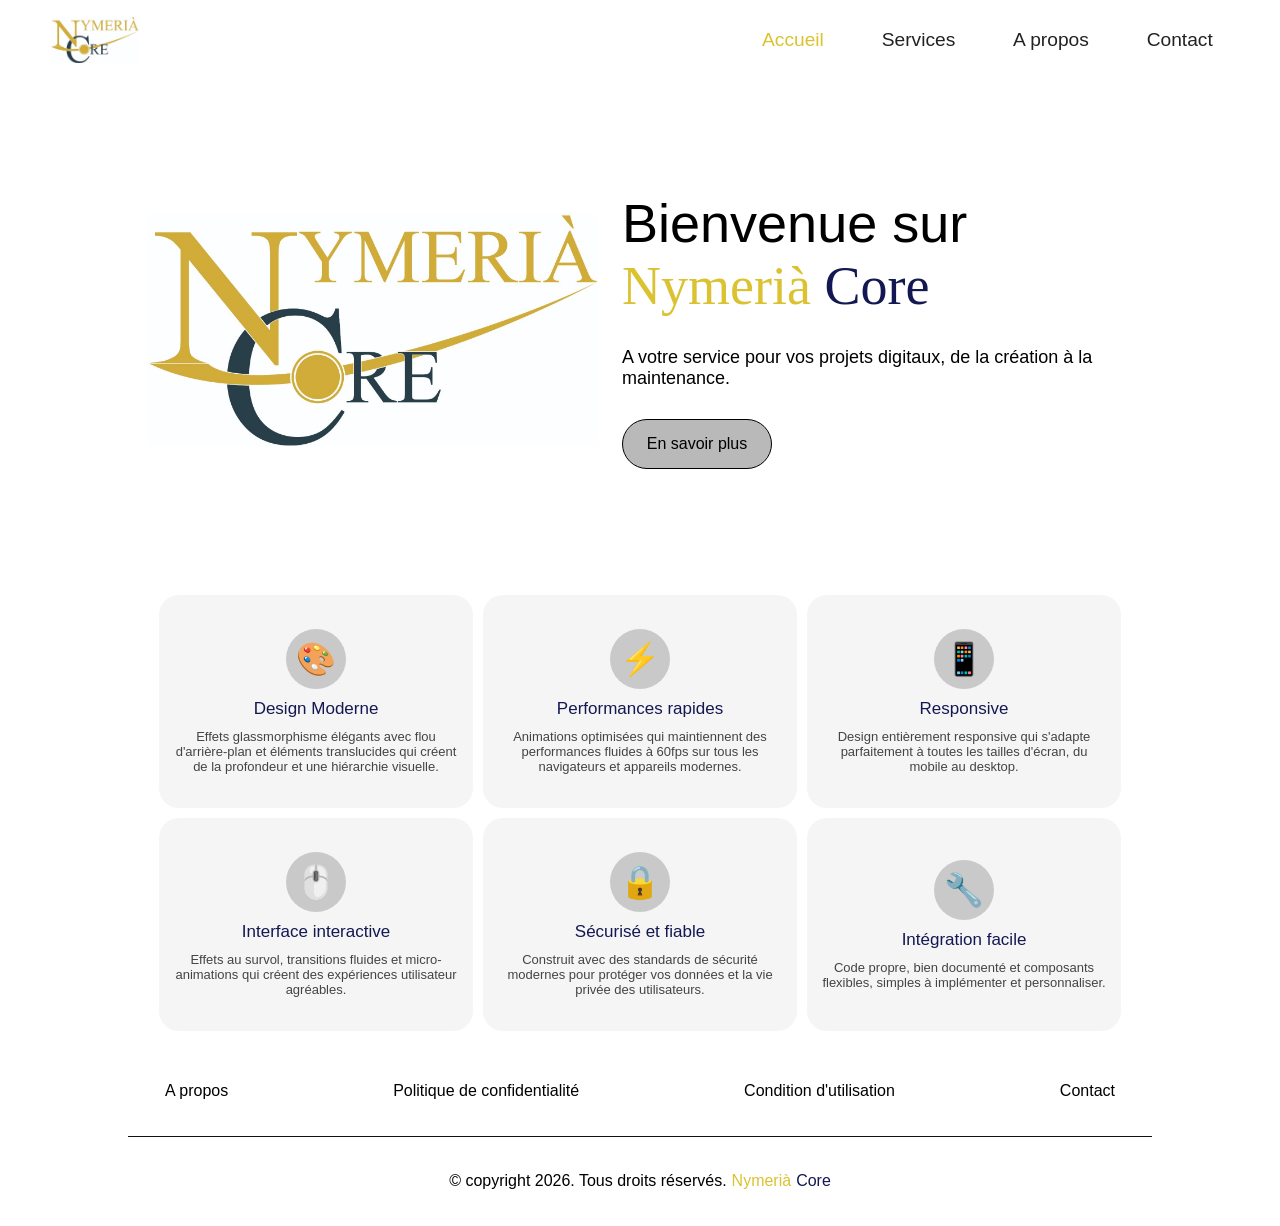
<file: index.html>
<!DOCTYPE html>
<html lang="fr">

<head>
    <title>Nymerià Core</title>
    <meta charset="UTF-8">
    <meta name="viewport" content="width=device-width, initial-scale=1.0, user-scalable=no">
    <link rel="icon" type="image/png" href="src/assets/images/Logo3.png">
    <link rel="stylesheet" href="src/css/style.css">
</head>

<body>

    <div class="app" id="appDiv">
        <header>
            <a href="#" class="logo">
                <img src="src/assets/images/logo.jpeg" alt="logo">
            </a>

            <nav class="menu">
                <ul class="menu-ul">
                    <li class="menu-li">
                        <a href="index.html" class="menu-a menu-active">
                            Accueil
                        </a>
                    </li>

                    <li class="menu-li">
                        <a href="service.html" class="menu-a">
                            Services
                        </a>
                    </li>

                    <li class="menu-li">
                        <a href="apropos.html" class="menu-a">
                            A propos
                        </a>
                    </li>

                    <li class="menu-li">
                        <a href="contact.html" class="menu-a">
                            Contact
                        </a>
                    </li>
                </ul>
            </nav>

            <button type="button" class="toggler" id="btnMenuOpen">
                <svg xmlns="http://www.w3.org/2000/svg" width="16" height="16" fill="currentColor" class="bi bi-list"
                    viewBox="0 0 16 16">
                    <path fill-rule="evenodd"
                        d="M2.5 12a.5.5 0 0 1 .5-.5h10a.5.5 0 0 1 0 1H3a.5.5 0 0 1-.5-.5m0-4a.5.5 0 0 1 .5-.5h10a.5.5 0 0 1 0 1H3a.5.5 0 0 1-.5-.5m0-4a.5.5 0 0 1 .5-.5h10a.5.5 0 0 1 0 1H3a.5.5 0 0 1-.5-.5" />
                </svg>
            </button>

            <button type="button" class="close" id="btnMenuClose">
                <span class="tiret t1"></span>
                <span class="tiret t2"></span>
            </button>

            <div class="menu-toggle" id="black">
                <div class="box"  id="menuToggle">
                    <a href="index.html" class="list-toggle">
                        Accueil
                    </a>

                    <a href="service.html" class="list-toggle">
                        Services
                    </a>

                    <a href="apropos.html" class="list-toggle">
                        A propos
                    </a>

                    <a href="contact.html" class="list-toggle">
                        Contact
                    </a>
                </div>
            </div>
        </header>

        <div class="hero1">
            <div class="hero1-image">
                <img src="src/assets/images/logo.jpeg" alt="logo">
            </div>

            <div class="hero1-contenu">
                <h2 class="hero1-bienvenue">
                    Bienvenue sur

                    <span class="entreprise">
                        <span class="nymeria">
                            Nymerià
                        </span>

                        <span class="core">
                            Core
                        </span>
                    </span>

                </h2>

                <p class="hero1-detail">
                    A votre service pour vos projets digitaux, de la création à la maintenance.
                </p>

                <button type="button" class="hero1-en-savoir-plus">
                    <a href="apropos.html">
                        En savoir plus
                    </a>
                </button>
            </div>
        </div>

        <div class="hero2">
            <div class="hero2-grid">
                <div class="hero2-carte">
                    <div class="hero2-emojie-carte">
                        <span>
                            🎨
                        </span>
                    </div>

                    <h2 class="hero2-titre-carte">
                        Design Moderne
                    </h2>

                    <p class="hero2-detail-carte">
                        Effets glassmorphisme élégants avec flou d'arrière-plan et éléments translucides qui créent de
                        la profondeur et une hiérarchie visuelle.
                    </p>
                </div>

                <div class="hero2-carte">
                    <div class="hero2-emojie-carte">
                        <span>
                            ⚡
                        </span>
                    </div>

                    <h2 class="hero2-titre-carte">
                        Performances rapides
                    </h2>

                    <p class="hero2-detail-carte">
                        Animations optimisées qui maintiennent des performances fluides à 60fps sur tous les navigateurs
                        et appareils modernes.
                    </p>
                </div>

                <div class="hero2-carte">
                    <div class="hero2-emojie-carte">
                        <span>
                            📱
                        </span>
                    </div>

                    <h2 class="hero2-titre-carte">
                        Responsive
                    </h2>

                    <p class="hero2-detail-carte">
                        Design entièrement responsive qui s'adapte parfaitement à toutes les tailles d'écran, du mobile
                        au desktop.
                    </p>
                </div>

                <div class="hero2-carte">
                    <div class="hero2-emojie-carte">
                        <span>
                            🖱️
                        </span>
                    </div>

                    <h2 class="hero2-titre-carte">
                        Interface interactive
                    </h2>

                    <p class="hero2-detail-carte">
                        Effets au survol, transitions fluides et micro-animations qui créent des expériences utilisateur
                        agréables.
                    </p>
                </div>

                <div class="hero2-carte">
                    <div class="hero2-emojie-carte">
                        <span>
                            🔒
                        </span>
                    </div>

                    <h2 class="hero2-titre-carte">
                        Sécurisé et fiable
                    </h2>

                    <p class="hero2-detail-carte">
                        Construit avec des standards de sécurité modernes pour protéger vos données et la vie privée des
                        utilisateurs.
                    </p>
                </div>

                <div class="hero2-carte">
                    <div class="hero2-emojie-carte">
                        <span>
                            🔧
                        </span>
                    </div>

                    <h2 class="hero2-titre-carte">
                        Intégration facile
                    </h2>

                    <p class="hero2-detail-carte">
                        Code propre, bien documenté et composants flexibles, simples à implémenter et personnaliser.
                    </p>
                </div>
            </div>
        </div>

        <footer>
            <nav class="menu-footer">
                <p class="menu-p">A propos</p>
                <p class="menu-p">Politique de confidentialité</p>
                <p class="menu-p">Condition d'utilisation</p>
                <p class="menu-p">Contact</p>
            </nav>

            <span class="ligne"></span>

            <p class="copyright">
                &copy; copyright 2026. Tous droits réservés.
                <span class="nymeria">
                    Nymerià
                </span>
                <span class="core">
                    Core
                </span>
            </p>
        </footer>
    </div>

    <script src="src/js/app.js"></script>
</body>

</html>
</file>
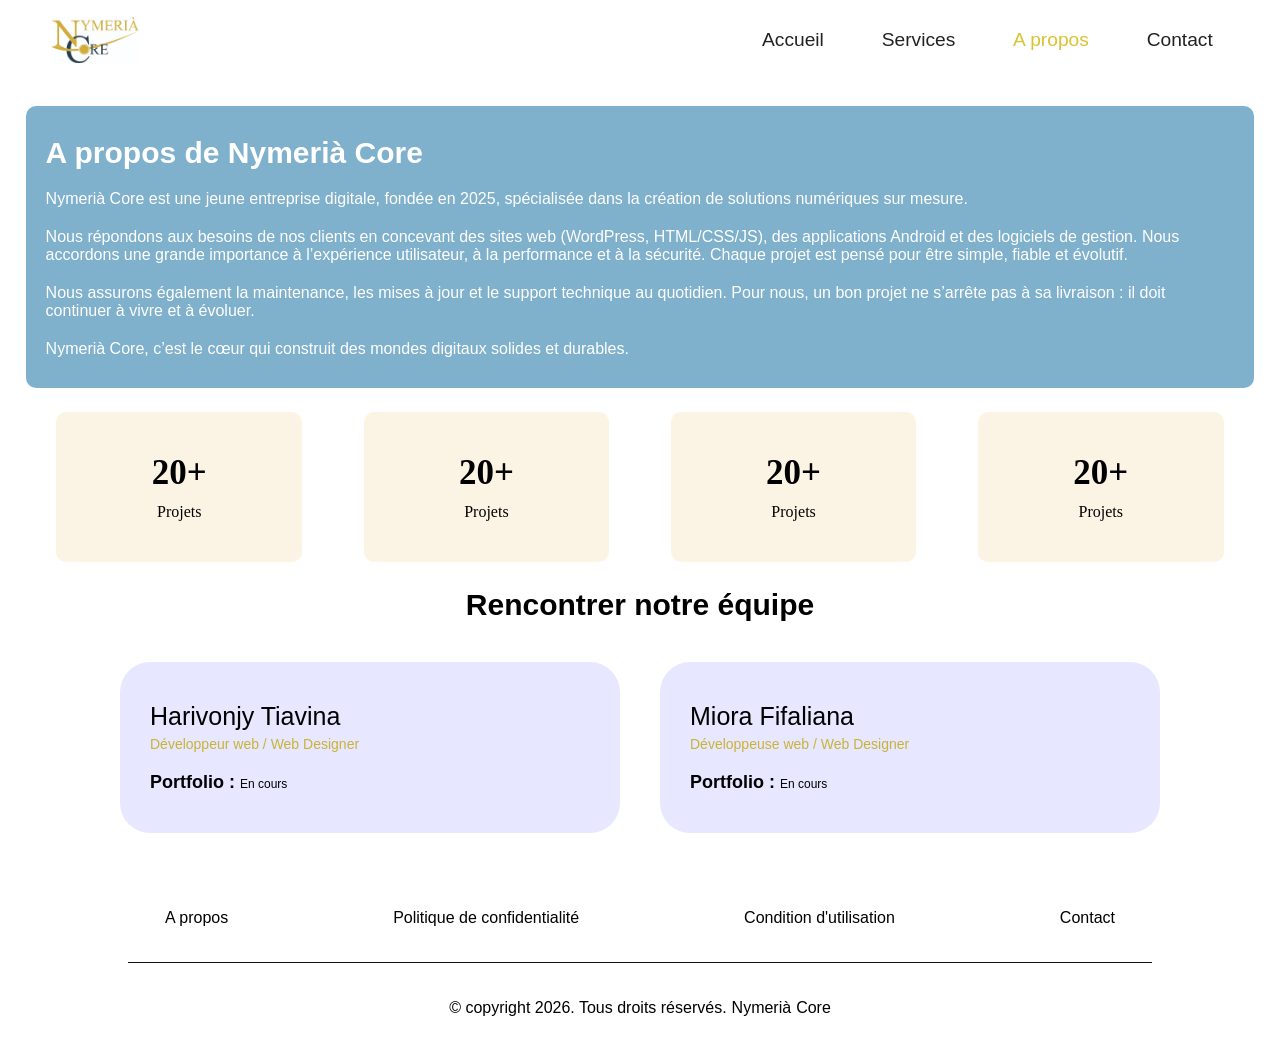
<file: apropos.html>
<!DOCTYPE html>
<html lang="fr">

<head>
    <title>Nymerià Core</title>
    <meta charset="UTF-8">
    <meta name="viewport" content="width=device-width, initial-scale=1.0, user-scalable=no">
    <link rel="icon" type="image/png" href="src/assets/images/Logo3.png">
    <link rel="stylesheet" href="src/css/style.css">
</head>

<body>
    <div class="app">
        <header>
            <a href="#" class="logo">
                <img src="src/assets/images/logo.jpeg" alt="logo">
            </a>

            <nav class="menu">
                <ul class="menu-ul">
                    <li class="menu-li">
                        <a href="index.html" class="menu-a">
                            Accueil
                        </a>
                    </li>

                    <li class="menu-li">
                        <a href="service.html" class="menu-a">
                            Services
                        </a>
                    </li>

                    <li class="menu-li">
                        <a href="apropos.html" class="menu-a menu-active">
                            A propos
                        </a>
                    </li>

                    <li class="menu-li">
                        <a href="contact.html" class="menu-a">
                            Contact
                        </a>
                    </li>
                </ul>
            </nav>

            <button type="button" class="toggler" id="btnMenuOpen">
                <svg xmlns="http://www.w3.org/2000/svg" width="16" height="16" fill="currentColor" class="bi bi-list"
                    viewBox="0 0 16 16">
                    <path fill-rule="evenodd"
                        d="M2.5 12a.5.5 0 0 1 .5-.5h10a.5.5 0 0 1 0 1H3a.5.5 0 0 1-.5-.5m0-4a.5.5 0 0 1 .5-.5h10a.5.5 0 0 1 0 1H3a.5.5 0 0 1-.5-.5m0-4a.5.5 0 0 1 .5-.5h10a.5.5 0 0 1 0 1H3a.5.5 0 0 1-.5-.5" />
                </svg>
            </button>

            <button type="button" class="close" id="btnMenuClose">
                <span class="tiret t1"></span>
                <span class="tiret t2"></span>
            </button>

            <div class="menu-toggle" id="black">
                <div class="box"  id="menuToggle">
                    <a href="index.html" class="list-toggle">
                        Accueil
                    </a>

                    <a href="service.html" class="list-toggle">
                        Services
                    </a>

                    <a href="apropos.html" class="list-toggle">
                        A propos
                    </a>

                    <a href="contact.html" class="list-toggle">
                        Contact
                    </a>
                </div>
            </div>
        </header>

        <div class="apropos-div">
            <div class="apropos-texte">
                <h2 class="titre-texte">
                    A propos de Nymerià Core
                </h2>

                <p class="texte">
                    Nymerià Core est une jeune entreprise digitale, fondée en 2025, spécialisée dans la création de
                    solutions numériques sur mesure.
                </p>

                <p class="texte">
                    Nous répondons aux besoins de nos clients en concevant des sites web (WordPress, HTML/CSS/JS), des
                    applications Android et des logiciels de gestion. Nous accordons une grande importance à
                    l’expérience utilisateur, à la performance et à la sécurité. Chaque projet est pensé pour être
                    simple, fiable et évolutif.
                </p>

                <p class="texte">
                    Nous assurons également la maintenance, les mises à jour et le support technique au quotidien. Pour
                    nous, un bon projet ne s’arrête pas à sa livraison : il doit continuer à vivre et à évoluer.
                </p>

                <p class="texte">
                    Nymerià Core, c’est le cœur qui construit des mondes digitaux solides et durables.
                </p>
            </div>

            <div class="boite-stat-apropos">
                <div class="stat">
                    <h2 class="nb-stat">
                        20+
                    </h2>

                    <p class="titre-stat">
                        Projets
                    </p>
                </div>

                <div class="stat">
                    <h2 class="nb-stat">
                        20+
                    </h2>

                    <p class="titre-stat">
                        Projets
                    </p>
                </div>

                <div class="stat">
                    <h2 class="nb-stat">
                        20+
                    </h2>

                    <p class="titre-stat">
                        Projets
                    </p>
                </div>

                <div class="stat">
                    <h2 class="nb-stat">
                        20+
                    </h2>

                    <p class="titre-stat">
                        Projets
                    </p>
                </div>
            </div>
        </div>

        <div class="equipes">
            <h2 class="rencontrer">
                Rencontrer notre équipe
            </h2>

            <div class="membres">
                <div class="equipe">
                    <div class="info-membre">
                        <h4 class="nom">
                            Harivonjy Tiavina
                        </h4>

                        <h6 class="profession">
                            Développeur web / Web Designer
                        </h6>
                    </div>

                    <div class="portfolio">
                        <h2 class="portfolio-label">
                            Portfolio :
                            <a class="lien-portfolio">
                                En cours
                            </a>
                        </h2>
                    </div>
                </div>

                <div class="equipe">
                    <div class="info-membre">
                        <h4 class="nom">
                            Miora Fifaliana
                        </h4>

                        <h6 class="profession">
                            Développeuse web / Web Designer
                        </h6>
                    </div>

                    <div class="portfolio">
                        <h2 class="portfolio-label">
                            Portfolio :
                            <a class="lien-portfolio">
                                En cours
                            </a>
                        </h2>
                    </div>
                </div>
            </div>
        </div>

        <footer>
            <nav class="menu-footer">
                <p class="menu-p">A propos</p>
                <p class="menu-p">Politique de confidentialité</p>
                <p class="menu-p">Condition d'utilisation</p>
                <p class="menu-p">Contact</p>
            </nav>

            <span class="ligne"></span>

            <p class="copyright">
                &copy; copyright 2026. Tous droits réservés.
                <span class="numeria">
                    Nymerià
                </span>
                Core
            </p>
        </footer>
    </div>

    <script src="src/js/app.js"></script>
</body>

</html>
</file>
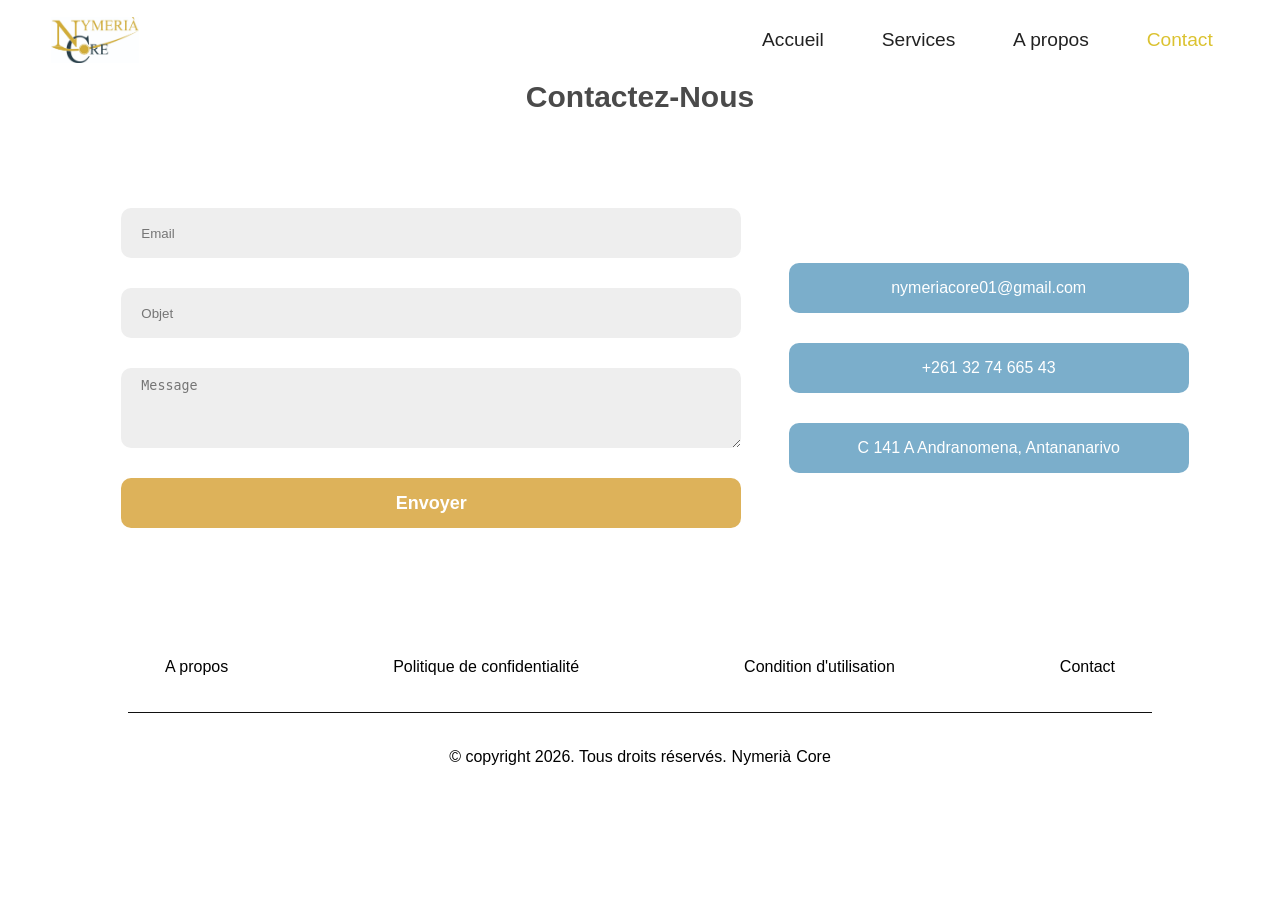
<file: contact.html>
<!DOCTYPE html>
<html lang="fr">

<head>
    <title>Nymerià Core</title>
    <meta charset="UTF-8">
    <meta name="viewport" content="width=device-width, initial-scale=1.0, user-scalable=no">
    <link rel="icon" type="image/png" href="src/assets/images/Logo3.png">
    <link rel="stylesheet" href="src/css/style.css">
</head>

<body>
    <div class="app">
        <header>
            <a href="#" class="logo">
                <img src="src/assets/images/logo.jpeg" alt="logo">
            </a>

            <nav class="menu">
                <ul class="menu-ul">
                    <li class="menu-li">
                        <a href="index.html" class="menu-a">
                            Accueil
                        </a>
                    </li>

                    <li class="menu-li">
                        <a href="service.html" class="menu-a">
                            Services
                        </a>
                    </li>

                    <li class="menu-li">
                        <a href="apropos.html" class="menu-a">
                            A propos
                        </a>
                    </li>

                    <li class="menu-li">
                        <a href="contact.html" class="menu-a menu-active">
                            Contact
                        </a>
                    </li>
                </ul>
            </nav>

            <button type="button" class="toggler" id="btnMenuOpen">
                <svg xmlns="http://www.w3.org/2000/svg" width="16" height="16" fill="currentColor" class="bi bi-list"
                    viewBox="0 0 16 16">
                    <path fill-rule="evenodd"
                        d="M2.5 12a.5.5 0 0 1 .5-.5h10a.5.5 0 0 1 0 1H3a.5.5 0 0 1-.5-.5m0-4a.5.5 0 0 1 .5-.5h10a.5.5 0 0 1 0 1H3a.5.5 0 0 1-.5-.5m0-4a.5.5 0 0 1 .5-.5h10a.5.5 0 0 1 0 1H3a.5.5 0 0 1-.5-.5" />
                </svg>
            </button>

            <button type="button" class="close" id="btnMenuClose">
                <span class="tiret t1"></span>
                <span class="tiret t2"></span>
            </button>

            <div class="menu-toggle" id="black">
                <div class="box"  id="menuToggle">
                    <a href="index.html" class="list-toggle">
                        Accueil
                    </a>

                    <a href="service.html" class="list-toggle">
                        Services
                    </a>

                    <a href="apropos.html" class="list-toggle">
                        A propos
                    </a>

                    <a href="contact.html" class="list-toggle">
                        Contact
                    </a>
                </div>
            </div>
        </header>

        <h2 class="contactez-nous">
            Contactez-Nous
        </h2>

        <div class="formulaire">
            <form class="remplir" action="mailto:nymeriacore01@gmail.com" method="post" enctype="text/plain" id="contactForm">
                <input type="text" class="email" placeholder="Email">

                <input type="text" class="objet" placeholder="Objet">

                <textarea class="message" placeholder="Message"></textarea>

                <button type="button" class="envoyer">
                    Envoyer
                </button>
            </form>

            <div class="info-contact">
                <div class="info-c">
                    <span>
                        nymeriacore01@gmail.com
                    </span>
                </div>

                <div class="info-c">
                    <span>
                        +261 32 74 665 43
                    </span>
                </div>

                <div class="info-c">
                    <span>
                        C 141 A Andranomena, Antananarivo
                    </span>
                </div>
            </div>
        </div>

        <footer>
            <nav class="menu-footer">
                <p class="menu-p">A propos</p>
                <p class="menu-p">Politique de confidentialité</p>
                <p class="menu-p">Condition d'utilisation</p>
                <p class="menu-p">Contact</p>
            </nav>

            <span class="ligne"></span>

            <p class="copyright">
                &copy; copyright 2026. Tous droits réservés.
                <span class="numeria">
                    Nymerià
                </span>
                Core
            </p>
        </footer>
    </div>

    <script src="src/js/app.js"></script>
</body>

</html>
</file>
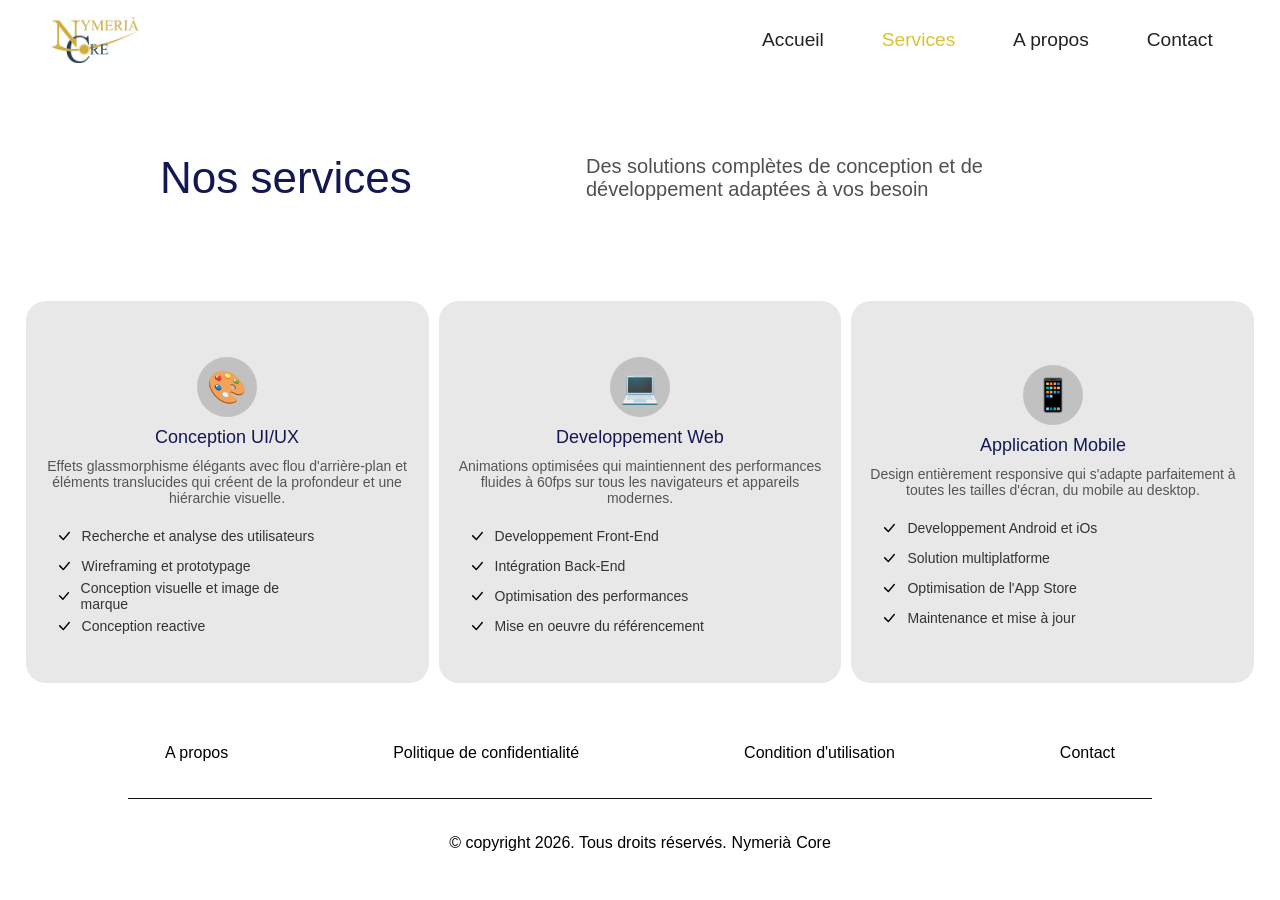
<file: service.html>
<!DOCTYPE html>
<html lang="fr">

<head>
    <title>Nymerià Core</title>
    <meta charset="UTF-8">
    <meta name="viewport" content="width=device-width, initial-scale=1.0, user-scalable=no">
    <link rel="icon" type="image/png" href="src/assets/images/Logo3.png">
    <link rel="stylesheet" href="src/css/style.css">
</head>

<body>
    <div class="app">
        <header>
            <a href="#" class="logo">
                <img src="src/assets/images/logo.jpeg" alt="logo">
            </a>

            <nav class="menu">
                <ul class="menu-ul">
                    <li class="menu-li">
                        <a href="index.html" class="menu-a">
                            Accueil
                        </a>
                    </li>

                    <li class="menu-li">
                        <a href="service.html" class="menu-a menu-active">
                            Services
                        </a>
                    </li>

                    <li class="menu-li">
                        <a href="apropos.html" class="menu-a">
                            A propos
                        </a>
                    </li>

                    <li class="menu-li">
                        <a href="contact.html" class="menu-a">
                            Contact
                        </a>
                    </li>
                </ul>
            </nav>

            <button type="button" class="toggler" id="btnMenuOpen">
                <svg xmlns="http://www.w3.org/2000/svg" width="16" height="16" fill="currentColor" class="bi bi-list"
                    viewBox="0 0 16 16">
                    <path fill-rule="evenodd"
                        d="M2.5 12a.5.5 0 0 1 .5-.5h10a.5.5 0 0 1 0 1H3a.5.5 0 0 1-.5-.5m0-4a.5.5 0 0 1 .5-.5h10a.5.5 0 0 1 0 1H3a.5.5 0 0 1-.5-.5m0-4a.5.5 0 0 1 .5-.5h10a.5.5 0 0 1 0 1H3a.5.5 0 0 1-.5-.5" />
                </svg>
            </button>

            <button type="button" class="close" id="btnMenuClose">
                <span class="tiret t1"></span>
                <span class="tiret t2"></span>
            </button>

            <div class="menu-toggle" id="black">
                <div class="box"  id="menuToggle">
                    <a href="index.html" class="list-toggle">
                        Accueil
                    </a>

                    <a href="service.html" class="list-toggle">
                        Services
                    </a>

                    <a href="apropos.html" class="list-toggle">
                        A propos
                    </a>

                    <a href="contact.html" class="list-toggle">
                        Contact
                    </a>
                </div>
            </div>
        </header>

        <div class="container-services">
            <h2 class="nos-services">
                Nos services
            </h2>

            <p class="service-detail">
                Des solutions complètes de conception et de développement adaptées à vos besoin
            </p>
        </div>

        <div class="cartes-services">
            <div class="carte-s">
                <div class="service-emojie">
                    <span>
                        🎨
                    </span>
                </div>

                <h2 class="titre-service">
                    Conception UI/UX
                </h2>

                <p class="detail-service-carte">
                    Effets glassmorphisme élégants avec flou d'arrière-plan et éléments translucides qui créent de la
                    profondeur et une hiérarchie visuelle.
                </p>

                <div class="conditions-carte">
                    <div class="condition">
                        <svg xmlns="http://www.w3.org/2000/svg" width="16" height="16" fill="currentColor"
                            class="bi bi-check-lg" viewBox="0 0 16 16">
                            <path
                                d="M12.736 3.97a.733.733 0 0 1 1.047 0c.286.289.29.756.01 1.05L7.88 12.01a.733.733 0 0 1-1.065.02L3.217 8.384a.757.757 0 0 1 0-1.06.733.733 0 0 1 1.047 0l3.052 3.093 5.4-6.425z" />
                        </svg>

                        <span class="label-condition">
                            Recherche et analyse des utilisateurs
                        </span>
                    </div>

                    <div class="condition">
                        <svg xmlns="http://www.w3.org/2000/svg" width="16" height="16" fill="currentColor"
                            class="bi bi-check-lg" viewBox="0 0 16 16">
                            <path
                                d="M12.736 3.97a.733.733 0 0 1 1.047 0c.286.289.29.756.01 1.05L7.88 12.01a.733.733 0 0 1-1.065.02L3.217 8.384a.757.757 0 0 1 0-1.06.733.733 0 0 1 1.047 0l3.052 3.093 5.4-6.425z" />
                        </svg>

                        <span class="label-condition">
                            Wireframing et prototypage
                        </span>
                    </div>

                    <div class="condition">
                        <svg xmlns="http://www.w3.org/2000/svg" width="16" height="16" fill="currentColor"
                            class="bi bi-check-lg" viewBox="0 0 16 16">
                            <path
                                d="M12.736 3.97a.733.733 0 0 1 1.047 0c.286.289.29.756.01 1.05L7.88 12.01a.733.733 0 0 1-1.065.02L3.217 8.384a.757.757 0 0 1 0-1.06.733.733 0 0 1 1.047 0l3.052 3.093 5.4-6.425z" />
                        </svg>

                        <span class="label-condition">
                            Conception visuelle et image de marque
                        </span>
                    </div>

                    <div class="condition">
                        <svg xmlns="http://www.w3.org/2000/svg" width="16" height="16" fill="currentColor"
                            class="bi bi-check-lg" viewBox="0 0 16 16">
                            <path
                                d="M12.736 3.97a.733.733 0 0 1 1.047 0c.286.289.29.756.01 1.05L7.88 12.01a.733.733 0 0 1-1.065.02L3.217 8.384a.757.757 0 0 1 0-1.06.733.733 0 0 1 1.047 0l3.052 3.093 5.4-6.425z" />
                        </svg>

                        <span class="label-condition">
                            Conception reactive
                        </span>
                    </div>
                </div>
            </div>

            <div class="carte-s">
                <div class="service-emojie">
                    <span>
                        💻
                    </span>
                </div>

                <h2 class="titre-service">
                    Developpement Web
                </h2>

                <p class="detail-service-carte">
                    Animations optimisées qui maintiennent des performances fluides à 60fps sur tous les navigateurs et
                    appareils modernes.
                </p>

                <div class="conditions-carte">
                    <div class="condition">
                        <svg xmlns="http://www.w3.org/2000/svg" width="16" height="16" fill="currentColor"
                            class="bi bi-check-lg" viewBox="0 0 16 16">
                            <path
                                d="M12.736 3.97a.733.733 0 0 1 1.047 0c.286.289.29.756.01 1.05L7.88 12.01a.733.733 0 0 1-1.065.02L3.217 8.384a.757.757 0 0 1 0-1.06.733.733 0 0 1 1.047 0l3.052 3.093 5.4-6.425z" />
                        </svg>

                        <span class="label-condition">
                            Developpement Front-End
                        </span>
                    </div>

                    <div class="condition">
                        <svg xmlns="http://www.w3.org/2000/svg" width="16" height="16" fill="currentColor"
                            class="bi bi-check-lg" viewBox="0 0 16 16">
                            <path
                                d="M12.736 3.97a.733.733 0 0 1 1.047 0c.286.289.29.756.01 1.05L7.88 12.01a.733.733 0 0 1-1.065.02L3.217 8.384a.757.757 0 0 1 0-1.06.733.733 0 0 1 1.047 0l3.052 3.093 5.4-6.425z" />
                        </svg>

                        <span class="label-condition">
                            Intégration Back-End
                        </span>
                    </div>

                    <div class="condition">
                        <svg xmlns="http://www.w3.org/2000/svg" width="16" height="16" fill="currentColor"
                            class="bi bi-check-lg" viewBox="0 0 16 16">
                            <path
                                d="M12.736 3.97a.733.733 0 0 1 1.047 0c.286.289.29.756.01 1.05L7.88 12.01a.733.733 0 0 1-1.065.02L3.217 8.384a.757.757 0 0 1 0-1.06.733.733 0 0 1 1.047 0l3.052 3.093 5.4-6.425z" />
                        </svg>

                        <span class="label-condition">
                            Optimisation des performances
                        </span>
                    </div>

                    <div class="condition">
                        <svg xmlns="http://www.w3.org/2000/svg" width="16" height="16" fill="currentColor"
                            class="bi bi-check-lg" viewBox="0 0 16 16">
                            <path
                                d="M12.736 3.97a.733.733 0 0 1 1.047 0c.286.289.29.756.01 1.05L7.88 12.01a.733.733 0 0 1-1.065.02L3.217 8.384a.757.757 0 0 1 0-1.06.733.733 0 0 1 1.047 0l3.052 3.093 5.4-6.425z" />
                        </svg>

                        <span class="label-condition">
                            Mise en oeuvre du référencement
                        </span>
                    </div>
                </div>
            </div>

            <div class="carte-s">
                <div class="service-emojie">
                    <span>
                        📱
                    </span>
                </div>

                <h2 class="titre-service">
                    Application Mobile
                </h2>

                <p class="detail-service-carte">
                    Design entièrement responsive qui s'adapte parfaitement à toutes les tailles d'écran, du mobile au
                    desktop.
                </p>

                <div class="conditions-carte">
                    <div class="condition">
                        <svg xmlns="http://www.w3.org/2000/svg" width="16" height="16" fill="currentColor"
                            class="bi bi-check-lg" viewBox="0 0 16 16">
                            <path
                                d="M12.736 3.97a.733.733 0 0 1 1.047 0c.286.289.29.756.01 1.05L7.88 12.01a.733.733 0 0 1-1.065.02L3.217 8.384a.757.757 0 0 1 0-1.06.733.733 0 0 1 1.047 0l3.052 3.093 5.4-6.425z" />
                        </svg>

                        <span class="label-condition">
                            Developpement Android et iOs
                        </span>
                    </div>

                    <div class="condition">
                        <svg xmlns="http://www.w3.org/2000/svg" width="16" height="16" fill="currentColor"
                            class="bi bi-check-lg" viewBox="0 0 16 16">
                            <path
                                d="M12.736 3.97a.733.733 0 0 1 1.047 0c.286.289.29.756.01 1.05L7.88 12.01a.733.733 0 0 1-1.065.02L3.217 8.384a.757.757 0 0 1 0-1.06.733.733 0 0 1 1.047 0l3.052 3.093 5.4-6.425z" />
                        </svg>

                        <span class="label-condition">
                            Solution multiplatforme
                        </span>
                    </div>

                    <div class="condition">
                        <svg xmlns="http://www.w3.org/2000/svg" width="16" height="16" fill="currentColor"
                            class="bi bi-check-lg" viewBox="0 0 16 16">
                            <path
                                d="M12.736 3.97a.733.733 0 0 1 1.047 0c.286.289.29.756.01 1.05L7.88 12.01a.733.733 0 0 1-1.065.02L3.217 8.384a.757.757 0 0 1 0-1.06.733.733 0 0 1 1.047 0l3.052 3.093 5.4-6.425z" />
                        </svg>

                        <span class="label-condition">
                            Optimisation de l'App Store
                        </span>
                    </div>

                    <div class="condition">
                        <svg xmlns="http://www.w3.org/2000/svg" width="16" height="16" fill="currentColor"
                            class="bi bi-check-lg" viewBox="0 0 16 16">
                            <path
                                d="M12.736 3.97a.733.733 0 0 1 1.047 0c.286.289.29.756.01 1.05L7.88 12.01a.733.733 0 0 1-1.065.02L3.217 8.384a.757.757 0 0 1 0-1.06.733.733 0 0 1 1.047 0l3.052 3.093 5.4-6.425z" />
                        </svg>

                        <span class="label-condition">
                            Maintenance et mise à jour
                        </span>
                    </div>
                </div>
            </div>
        </div>

        <footer>
            <nav class="menu-footer">
                <p class="menu-p">A propos</p>
                <p class="menu-p">Politique de confidentialité</p>
                <p class="menu-p">Condition d'utilisation</p>
                <p class="menu-p">Contact</p>
            </nav>

            <span class="ligne"></span>

            <p class="copyright">
                &copy; copyright 2026. Tous droits réservés.
                <span class="numeria">
                    Nymerià
                </span>
                Core
            </p>
        </footer>
    </div>

    <script src="src/js/app.js"></script>
</body>

</html>
</file>
<file: src/css/style.css>
* {
    padding: 0;
    margin: 0;
    box-sizing: border-box;
}

html {
    scroll-behavior: smooth;
}

body {
    width: 100%;
    min-height: 100vh;
    overflow-x: hidden;
    background: #fff;
    background-color: #ffffff;
    display: flex;
    flex-direction: column;
}

/* INTRO */

/* .intro {
    width: 100%;
    height: 90vh;
    top: 0;
    left: 0;
    z-index: 10;
    display: none;
    align-items: center;
    justify-content: center;
    transition: 2s;
}

.clic {
    width: 30%;
    height: 60%;
    position: relative;
    display: flex;
    justify-content: center;
    align-items: center;
}

.svg {
    width: 50%;
    height: 100%;
    position: absolute;
    cursor: pointer;
    transition: 2s ease;
}

.svg img {
    width: 100%;
    height: 100%;
}

.left {
    left: 15%;
}

.right {
    right: 15%;
}

.texte-logo {
    width: 40%;
    height: 20%;
    position: absolute;
    top: -20%;
    transition: 1.5s;
}

.texte-logo img {
    width: 100%;
    height: 100%;
}

.app {
    transition: 1s;
} */

/* HEADER */

header {
    width: 100%;
    height: 80px;
    position: sticky;
    top: 0;
    left: 0;
    z-index: 100;
    display: flex;
    background: #fff;
    background-color: #fff;
    justify-content: space-between;
    padding-inline: 4%;
    align-items: center;
    font-family: sans-serif;
}

.logo {
    width: 88px;
    height: 70px;
    display: flex;
    justify-content: center;
    align-items: center;
}

.logo img {
    width: 100%;
    height: 100%;
    object-fit: contain;
}

.menu {
    width: 41%;
    height: 80%;
}

.toggler {
    width: 10%;
    height: 50%;
    display: none;
    justify-content: center;
    align-items: center;
    border: none;
    background: none;
    border-radius: 6px;
    transition: .3s;
}

.toggler:hover {
    border: 1px solid #ddd;
    background: #dddddd63;
}

.toggler:active {
    border: 1px solid #ddd;
    background: #25211231;
}

.toggler svg {
    width: 80%;
    height: 80%;
    color: #333;
}

.menu-toggle {
    width: 100%;
    height: 100vh;
    position: absolute;
    top: 60px;
    left: 0;
    display: none;
    flex-direction: column;
    gap: 5px;
    background: #0000007c;
}

.box {
    width: 100%;
    position: absolute;
    top: -100vh;
    left: 0;
    background: #fff;
    transition: .8s ease;
}

.close {
    position: relative;
    display: none;
    justify-content: center;
    align-items: center;
    width: 10%;
    height: 50%;
    border: none;
    background: none;
    border-radius: 6px;
    transition: .3s;
}

.close:hover {
    border: 1px solid #ddd;
    background: #dddddd63;
}

.close:active {
    border: 1px solid #ddd;
    background: #25211231;
}

.tiret {
    width: 60%;
    height: 1.6px;
    border-radius: 10px;
    background: #333;
    position: absolute;
}

.t1 {
    transform: rotate(45deg);
}

.t2 {
    transform: rotate(-45deg);
}

.list-toggle {
    width: 100%;
    height: 60px;
    background: #fff;
    display: flex;
    color: #000;
    font-size: 14px;
    justify-content: center;
    align-items: center;
    text-align: center;
    text-decoration: none;
    transition: .3s;
}

.list-toggle:hover {
    background: #ddb15a27;
    color: #dbc230;
}

.list-toggle:active {
    background: #14185236;
    color: #333;
}

body .no-scroll {
    overflow: hidden;
    height: 100vh; 
}

.menu-ul {
    width: 100%;
    height: 100%;
    display: flex;
    justify-content: space-between;
    align-items: center;
    list-style: none;
}

.menu-li {
    padding: .5em 1em;
    border-radius: 20px;
    transition: .3s;
}

.menu-a {
    text-decoration: none;
    font-size: 1.2em;
    color: #222;
    transition: .3s;
}

.menu-a:hover {
    transform: scale(1.1);
    color: #dbc230;
}

.menu-li:hover {
    transform: scale(1.1);
    color: #dbc230;
}

.menu-active {
    color: #dbc230;
}

/* FOOTER */

footer {
    width: 100%;
    height: 20vh;
    display: flex;
    flex-direction: column;
    align-items: center;
    justify-content: space-evenly;
    font-family: sans-serif;
}

.menu-footer {
    width: 100%;
    display: flex;
    align-items: center;
    justify-content: space-evenly;
}

.ligne {
    width: 80%;
    height: .1vh;
    background: #111;
    background-color: #111;
}

.copyright {
    width: 100%;
    display: flex;
    justify-content: center;
    align-items: center;
    gap: 5px;
}

.nymeria {
    color: #dbc230;
}

.core {
    color: #141852;
}

/* ACCUEIL */

.hero1 {
    width: 100%;
    display: flex;
    justify-content: center;
    align-items: center;
    padding-inline: 92px;
    padding-block: 45px;
}

.hero1-image {
    width: 450px;
    height: 358px;
    display: flex;
    justify-content: center;
    align-items: center;
}

.hero1-image img {
    width: 100%;
    height: 100%;
    object-fit: contain;
}

.hero1-contenu {
    width: 534px;
    height: 410px;
    padding: 0 24px;
    display: flex;
    flex-direction: column;
    justify-content: center;
    gap: 30px;
}

.hero1-bienvenue {
    font-size: 54px;
    font-family: sans-serif;
    font-weight: normal;
}

.hero1-detail {
    font-size: 18px;
    font-family: sans-serif;
}

.hero1-en-savoir-plus {
    width: 150px;
    height: 50px;
    display: flex;
    border-radius: 30px;
    border: 1px solid #000;
    font-size: 1em;
    background: #00000046;
    background-color: #00000046;
    justify-content: center;
    align-items: center;
    font-family: sans-serif;
    transition: .3s;
}

.hero1-en-savoir-plus a {
    width: 100%;
    height: 100%;
    color: #000;
    display: flex;
    justify-content: center;
    align-items: center;
    text-decoration: none;
    transition: .3s;
}

.hero1-en-savoir-plus:hover {
    background: #000;
    background-color: #000;
}

.hero1-en-savoir-plus:hover a {
    color: #fff;
}

.entreprise {
    font-family: serif;
}

.hero2 {
    width: 100%;
    display: flex;
    justify-content: center;
    align-items: center;
    padding: 15px 0;
}

.hero2-grid {
    display: grid;
    grid-template-columns: repeat(3, 1fr);
    grid-template-rows: repeat(2, 1fr);
    gap: 10px;
}

.hero2-carte {
    width: 314px;
    height: 213px;
    border-radius: 20px;
    background: #75757512;
    background-color: #75757512;
    display: flex;
    flex-direction: column;
    align-items: center;
    justify-content: center;
    gap: 10px;
    padding: 15px;
    font-family: sans-serif;
    cursor: pointer;
    transition: .3s;
}

.hero2-carte:hover {
    box-shadow: 5px -3px 10px #0072f549;
    border: 1px solid #0072f5;
    transform: scale(1.01);
}

.hero2-emojie-carte {
    width: 60px;
    height: 60px;
    border-radius: 50%;
    display: flex;
    justify-content: center;
    align-items: center;
    font-size: 32px;
    background: #7f7f7f60;
    background-color: #7f7f7f60;
}

.hero2-titre-carte {
    font-size: 17px;
    font-weight: normal;
    color: #141852;
}

.hero2-detail-carte {
    font-size: 13px;
    color: #444;
    text-align: center;
}

/* SERVICES */

.container-services {
    width: 100%;
    height: 175px;
    margin-block: 10px;
    display: flex;
    justify-content: space-between;
    align-items: center;
    padding-inline: 160px;
    font-family: sans-serif;
}

.nos-services {
    font-size: 44px;
    color: #141852;
    font-weight: normal;
}

.service-detail {
    width: 534px;
    color: #524F4F;
    font-size: 20px;
}

.cartes-services {
    width: 100%;
    height: auto;
    display: grid;
    grid-template-columns: repeat(3, 1fr);
    gap: 10px;
    padding: 2%;
}

.carte-s {
    width: 100%;
    height: 382px;
    background: #7575752a;
    background-color: #7575752a;
    display: flex;
    flex-direction: column;
    justify-content: center;
    align-items: center;
    padding: 10px;
    gap: 10px;
    border-radius: 20px;
}

.service-emojie {
    width: 60px;
    height: 60px;
    border-radius: 50%;
    display: flex;
    justify-content: center;
    align-items: center;
    background: #7f7f7f60;
    background-color: #7f7f7f60;
    font-size: 32px;
    font-family: sans-serif;
}

.titre-service {
    font-size: 18px;
    color: #141852;
    font-weight: normal;
    font-family: sans-serif;
}

.detail-service-carte {
    font-size: 14px;
    color: #555;
    text-align: center;
    font-family: sans-serif;
}

.conditions-carte {
    width: 100%;
    height: 110px;
    display: flex;
    flex-direction: column;
    gap: 10px;
    padding: 10px;
}

.condition {
    width: 279px;
    height: 15px;
    display: flex;
    align-items: center;
    gap: 10px;
    padding: 10px;
}

.label-condition {
    font-size: 14px;
    font-family: sans-serif;
    color: #333;
}

/* A PROPOS */

.apropos-div {
    width: 100%;
    display: flex;
    flex-wrap: wrap;
    margin-block: 2%;
    justify-content: center;
    align-items: center;
    padding: 0 2%;
}

.apropos-texte {
    width: 100%;
    padding: 30px 20px;
    display: flex;
    flex-direction: column;
    justify-content: center;
    gap: 20px;
    border-radius: 10px;
    background: #3381ae9f;
    background-color: #3381ae9f;
}

.titre-texte {
    font-size: 30px;
    font-family: sans-serif;
    color: #fff;
}

.texte {
    font-family: sans-serif;
    color: #fff;
    letter-spacing: 2%;
}

.boite-stat-apropos {
    width: 100%;
    height: auto;
    display: flex;
    justify-content: center;
    align-items: center;
    flex-wrap: wrap;
    gap: 5%;
    margin-top: 2%;
}

.stat {
    width: 20%;
    height: 150px;
    display: flex;
    flex-direction: column;
    gap: 5px;
    row-gap: 10px;
    padding: 10px;
    border-radius: 10px;
    background: #eecf903d;
    background-color: #eecf903d;
    justify-content: center;
    align-items: center;
}

.nb-stat {
    font-size: 35px;
}

.titre-stat {
    font-size: 16px;
}

.equipes {
    width: 100%;
    display: flex;
    flex-direction: column;
}

.rencontrer {
    font-family: sans-serif;
    text-align: center;
    font-size: 30px;
}

.membres {
    width: 100%;
    padding: 40px 10px;
    display: flex;
    justify-content: center;
    align-items: center;
    gap: 40px;
}

.equipe {
    width: 500px;
    padding: 30px 20px;
    border-radius: 30px;
    background: #0004ff18;
    background-color: #0004ff18;
}

.info-membre {
    width: 100%;
    display: flex;
    flex-direction: column;
    justify-content: center;
    gap: 5px;
    padding: 10px;
}

.nom {
    font-size: 25px;
    font-weight: normal;
    font-family: sans-serif;
}

.profession {
    font-size: 14px;
    color: #C9B336;
    font-family: sans-serif;
    font-weight: normal;
}

.portfolio {
    width: 100%;
    padding: 10px;
}

.portfolio-label {
    font-size: 18px;
    font-weight: bold;
    font-family: sans-serif;
}

.lien-portfolio {
    font-size: 12px;
    font-weight: 100;
    color: #000;
    text-decoration: none;
}

/* CONTACT */

.contactez-nous {
    font-size: 30px;
    color: #4a4a4a;
    text-align: center;
    font-family: sans-serif;
}

.formulaire {
    width: 100%;
    padding: 5%;
    flex-wrap: wrap;
    display: flex;
    align-items: center;
    justify-content: space-evenly;
}

.remplir {
    width: 670px;
    display: flex;
    flex-direction: column;
    gap: 30px;
    padding: 30px;
    border-radius: 10px;
}

.remplir input {
    width: 620px;
    height: 50px;
    border-radius: 10px;
    border: none;
    background: #eee;
    background-color: #eee;
    padding: 10px 20px;
}

.remplir textarea {
    min-width: 620px;
    max-width: 620px;
    min-height: 80px;
    max-height: 100px;
    border-radius: 10px;
    border: none;
    background: #eee;
    background-color: #eee;
    padding: 10px 20px;
}

.envoyer {
    width: 620px;
    height: 50px;
    border-radius: 10px;
    border: none;
    background: #DDB25A;
    background-color: #DDB25A;
    padding: 10px 20px;
    font-size: 18px;
    color: #fff;
    font-weight: bold;
}

.info-contact {
    display: flex;
    flex-direction: column;
    justify-content: center;
    align-items: center;
    gap: 30px;
}

.info-c {
    padding: 10px;
    width: 400px;
    height: 50px;
    display: flex;
    font-family: sans-serif;
    color: #fff;
    justify-content: center;
    align-items: center;
    border-radius: 10px;
    background: #3381aea4;
    background-color: #3381aea4;
}

@media (max-width: 1100px) {
    .menu {
        width: 50%;
    }

    .menu-a {
        font-size: 14px;
    }

    .cartes-services {
        padding: 2%;
        height: auto;
        grid-template-columns: repeat(2, 1fr);
        grid-template-rows: repeat(2, 1fr);
    }

    .carte-s {
        width: 100%;
    }

    .hero1 {
        flex-direction: column;
    }

    .hero1-contenu {
        width: 100%;
        height: auto;
        padding-block: 5%;
        display: flex;
        justify-content: center;
        align-items: center;
    }

    .hero2 {
        padding: 2%;
    }

    .hero2-grid {
        grid-template-columns: repeat(2, 1fr);
        grid-template-rows: repeat(3, 1fr);
    }

    .hero2-carte {
        width: 100%;
    }
}

@media (max-width: 768px) {
    header {
        width: 100%;
        height: 60px;
        justify-content: space-between;
    }

    .logo img {
        width: 65%;
    }

    .menu {
        width: auto;
    }

    .menu-a {
        font-size: 10px;
    }

    footer {
        height: 10vh;
    }

    .menu-footer {
        font-size: 10px;
    }

    .copyright {
        font-size: 10px;
    }

    .hero1 {
        padding-block: 0;
        padding-inline: 0;
        flex-direction: column;
    }

    .hero1-image {
        width: 200px;
        height: auto;
        margin-block: 20px;
    }

    .hero1-contenu {
        height: auto;
        align-items: center;
        gap: 10px;
    }

    .hero1-bienvenue {
        text-align: center;
        font-size: 30px;
    }

    .hero1-detail {
        text-align: center;
        color: #555;
        font-size: 15px;
    }

    .hero1-en-savoir-plus {
        width: auto;
        height: auto;
        font-size: 12px;
        overflow: hidden;
    }

    .hero1-en-savoir-plus a {
        padding: 5px 15px;
    }

    .hero2-grid {
        grid-template-columns: repeat(2, 1fr);
        grid-template-rows: repeat(3, 1fr);
        padding: 2%;
    }

    .hero2-carte {
        width: 100%;
        height: 180px;
    }

    .hero2-emojie-carte {
        width: 40px;
        height: 40px;
        font-size: 18px;
    }

    .hero2-titre-carte {
        font-size: 14px;
        text-align: center;
    }

    .hero2-detail-carte {
        font-size: 10px;
    }

    .container-services {
        height: auto;
        margin-block: 0;
        padding-inline: 20px;
    }

    .nos-services {
        font-size: 18px;
    }

    .service-detail {
        width: 60%;
        font-size: 12px;
    }

    .cartes-services {
        padding: 20px;
        height: auto;
        grid-template-columns: repeat(1, 1fr);
        grid-template-rows: repeat(2, 1fr);
    }

    .carte-s {
        width: 100%;
        height: 200px;
    }

    .service-emojie {
        width: 40px;
        height: 40px;
        font-size: 20px;
    }

    .titre-service {
        font-size: 16px;
    }

    .detail-service-carte {
        font-size: 10px;
    }

    .conditions-carte {
        width: 100%;
        display: grid;
        height: auto;
        grid-template-columns: repeat(2, 1fr);
        grid-template-rows: repeat(2, 1fr);
        gap: 5px;
        padding: 0;
    }

    .condition {
        width: 100%;
        gap: 6px;
    }

    .label-condition {
        font-size: 10px;
    }

    .condition svg {
        width: 10px;
        height: 10px;
    }

    .apropos-div {
        padding: 0 20px;
        flex-direction: column;
        align-items: center;
    }

    .apropos-texte {
        width: 100%;
    }

    .titre-texte {
        font-size: 16px;
    }

    .texte {
        font-size: 12px;
        line-height: 15px;
    }

    .boite-stat-apropos {
        width: auto;
        height: auto;
        margin-top: 10px;
        gap: 20px;
    }

    .stat {
        width: 150px;
        height: 150px;
    }

    .membres {
        padding: 20px;
    }

    .equipe {
        padding: 10px;
    }

    .nom {
        font-size: 16px;
    }

    .profession {
        font-size: 10px;
    }

    .portfolio-label {
        font-size: 12px;
    }

    .lien-portfolio {
        font-size: 10px;
        font-style: italic;
    }

    .contactez-nous {
        font-size: 20px;
    }

    .formulaire {
        flex-direction: column;
        padding: 2%;
        gap: 20px;
    }

    .remplir {
        width: 100%;
        padding: 0;
    }

    .remplir input {
        width: 100%;
    }

    .remplir textarea {
        min-width: 100%;
        max-width: 100%;
    }

    .envoyer {
        width: 100%;
        font-size: 14px;
    }
}

@media (max-width: 500px) {
    .menu {
        display: none;
    }

    .toggler {
        display: flex;
    }

}
</file>
